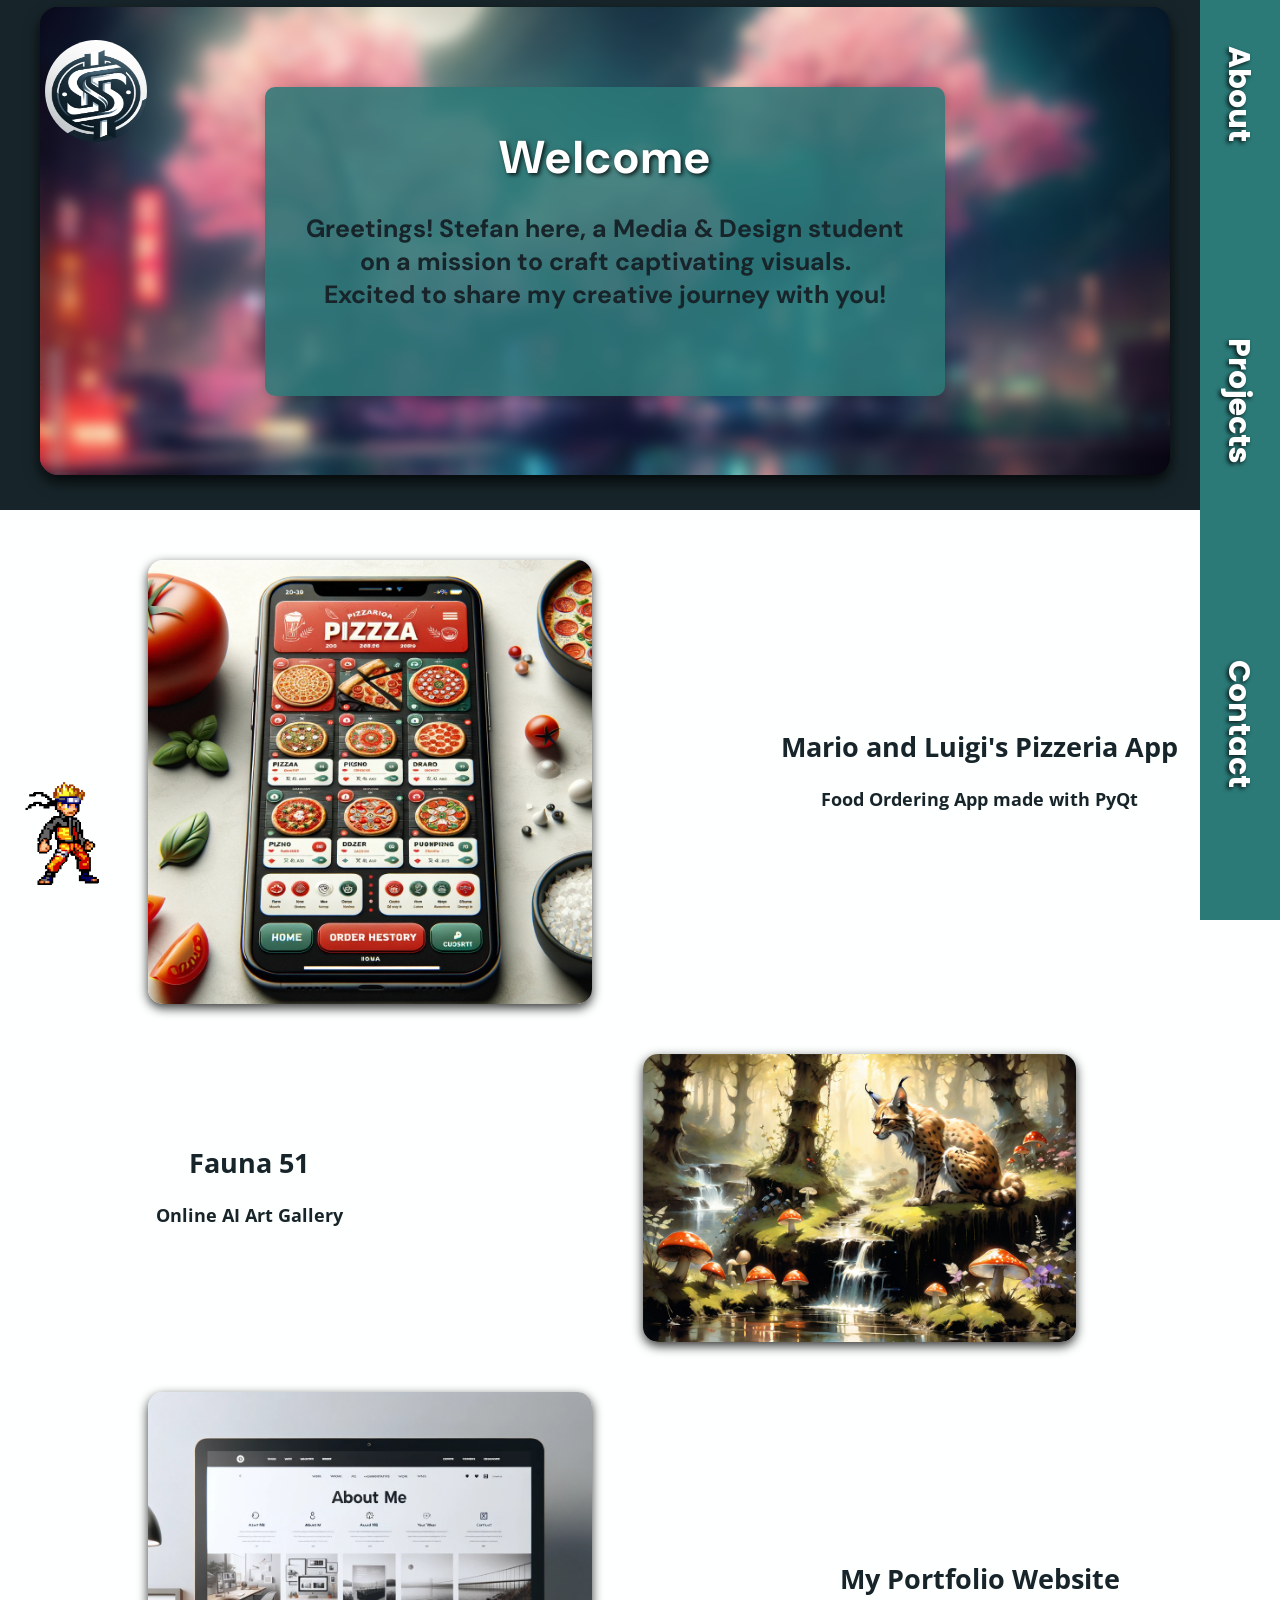
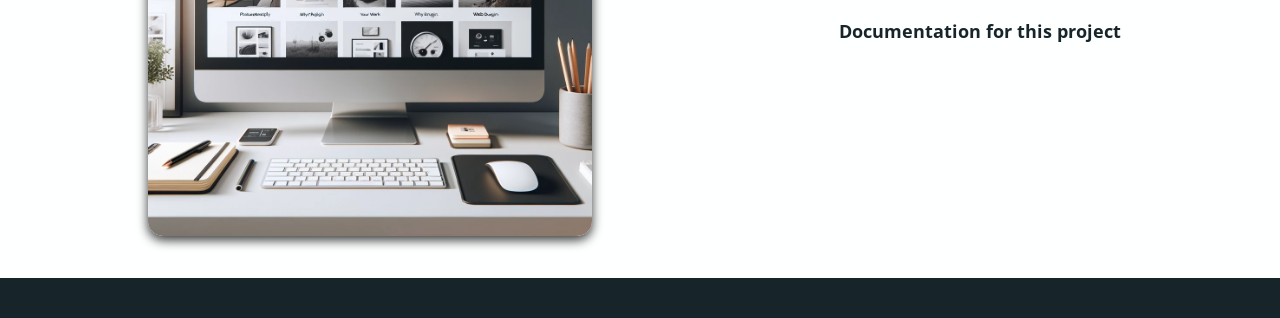
<file: index.html>
<!DOCTYPE html>
<html lang="en">
<head>
    <meta charset="UTF-8">
    <meta name="viewport" content="width=device-width, initial-scale=1.0">
    <link rel="stylesheet" href="https://fonts.googleapis.com/css2?family=Poppins:wght@400;700&display=swap">
    <link rel="stylesheet" href="https://cdnjs.cloudflare.com/ajax/libs/font-awesome/5.15.3/css/all.min.css">
    <link href="https://fonts.googleapis.com/css2?family=Open+Sans:wght@300;400;600&display=swap" rel="stylesheet">
    <link rel="preconnect" href="https://fonts.googleapis.com">
    <link rel="preconnect" href="https://fonts.gstatic.com" crossorigin>
    <link href="https://fonts.googleapis.com/css2?family=DM+Sans:ital,opsz,wght@0,9..40,100..1000;1,9..40,100..1000&display=swap" rel="stylesheet">
    <link rel="stylesheet" href="cssfiles/styles.css">
    <link rel="stylesheet" href="cssfiles/sidebar.css">
    <link rel="stylesheet" href="cssfiles/contact.css">
    <link rel="stylesheet" href="cssfiles/about.css">
    <link rel="stylesheet" href="cssfiles/feedback.css">
    <title>Stefan Tomescu - Portfolio</title>
</head>
<body>
    <!-- Sidebar -->
    <nav class="sidebar" id="main-sidebar">
        <ul>
            <li><a href="#" id="about-link">About</a></li>
            <li><a href="#" id="projects-link">Projects</a></li>
            <li><a href="#" id="contact-link">Contact</a></li>
        </ul>
    </nav>
    <!-- Main content -->
    <section class="main-content">
        <section class="outer-containerheadermain">
            <section class="hero-section">
                <div class="hero-overlay">
                    <h1 class="greeting">Welcome</h1>
                    <p class="intro-text">Greetings! Stefan here, a Media & Design student<br> on a mission to craft captivating visuals.<br> Excited to share my creative journey with you!</p>
                </div>
            </section>
        </section>
            <img src="cssfiles/static/logo.png" alt="Stefan Tomescu Logo" class="name-logo-duck" id="home-link">  
        <!-- Projects gallery -->

        <section class="project-feature">
            <div class="project-image">
                <a href="pizzeria.html">
                    <img src="cssfiles/static/pizzapp.JPG">
                </a>
            </div>
            <div class="project-description">
                <h2>Mario and Luigi's Pizzeria App</h2>
                <p><strong>Food Ordering App made with PyQt</strong></p>
            </div>
        </section>
        
        <section class="project-feature">
            <div class="project-description">
                <h2>Fauna 51</h2>
                <p><strong>Online AI Art Gallery</strong></p>
            </div>
            <div class="project-image">
                <a href="duck.html">
                    <img src="cssfiles/static/backfauna51.jpeg">
                </a>
            </div>
        </section>

        <section class="project-feature">
            <div class="project-image">
                <a href="portfolio.html">
                    <img src="cssfiles/static/portproject.png">
                </a>
            </div>
            <div class="project-description">
                <h2>My Portfolio Website</h2>
                <p><strong>Documentation for this project</strong></p>
            </div>
        </section>
        <!-- Project sidebar -->
        <aside class="projects-sidebar" id="projects-sidebar">
            <h3>Work</h3>
            <div id="projects">
            </div>
            <span id="close-projects" onclick="closeProjectsSidebar()">x</span>
        </aside>
        <!-- About sidebar -->
        <aside class="about-sidebar" id="about-sidebar">
            <div class="about-section">
                <img src="cssfiles/static/Contact.jpg" alt="Your Name" class="profile-picture">
                <h2>About Me</h2>
                <p>Hello! I'm Stefan, a passionate and dedicated software developer with a focus on creating impactful and user-friendly applications. With a strong background in Python, C#, and web development (HTML/CSS), I thrive on challenging projects that require innovative solutions. My goal is to combine technical skills and creativity to develop software that makes a difference.
                </p>
                <ul class="about-highlights">
                    <li>Proficient in Python, C# and C++ with 5 years of experience in developing robust applications.</li>
                    <li>Skilled in front-end development using HTML/CSS, creating responsive and visually appealing interfaces.</li>
                    <li>Experience in Photoshop, Adobe Premier Pro and FLStudio.</li>
                    <li>Strong problem-solving skills with a focus on delivering user-centric solutions.</li>
                </ul>
                <div class="programming-skills">
                    <a href="https://www.python.org/" target="_blank" title="Python"><i class="fab fa-python"></i></a>
                    <a href="https://docs.microsoft.com/en-us/dotnet/csharp/" target="_blank" title="C#"><i class="fab fa-cuttlefish"></i></a> 
                    <a href="https://www.w3.org/html/" target="_blank" title="HTML5"><i class="fab fa-html5"></i></a>
                    <a href="https://www.w3.org/Style/CSS/Overview.en.html" target="_blank" title="CSS3"><i class="fab fa-css3-alt"></i></a>
                    <a href="https://www.cplusplus.com/" target="_blank" title="C++"><i class="fab fa-cuttlefish"></i></a> 
                </div>
    
            </div>
            <span id="close-about" onclick="closeAboutSidebar()">x</span>
        </aside>
    
        <!-- Contact sidebar -->
        <aside class="contact-sidebar" id="contact-sidebar">
            <div class="contact-header">
                <img src="cssfiles/static/About.jpg" alt="Your Name" class="avatar-icon">
                <h2>Contact</h2>
            </div>
            <div id="contact-sidebar">
                <form id="contact-form" class="contact-form">
                    <input type="text" id="name" name="name" placeholder="Your Name" required class="contact-input">
                    <input type="email" id="email" name="email" placeholder="Your Email" required class="contact-input">
                    <input type="text" id="subject" name="subject" placeholder="Subject" required class="contact-input">
                    <textarea id="message" name="message" placeholder="Your Message" required class="contact-input"></textarea>
                    <button type="submit" class="contact-submit">Send Message</button>
                </form>
                <div class="social-media-links">
                    <a href="https://www.instagram.com/yfaneee/" target="_blank" class="social-link"><i class="fab fa-instagram"></i></a>
                    <a href="https://git.fhict.nl/I503826" target="_blank" class="social-link"><i class="fab fa-github"></i></a>
                    <a href="https://www.youtube.com/@racksonz6905/videos" target="_blank" class="social-link"><i class="fab fa-youtube"></i></a>
                </div>
            </div>        
            <span id="close-contact" onclick="closeContactSidebar()">x</span>
        </aside>

        <div class="gif-container">
            <div id="animated-character">
                <img src="cssfiles/static/itachi.gif" alt="Feedback Character" onclick="showFeedbackForm()">
                <span class="hover-text" onclick="showFeedbackForm()">Click me!</span>
            </div>
        </div>
    
        <div id="feedback-modal" class="modal">
            <div class="modal-content">
                <span class="close" onclick="closeFeedbackForm()">&times;</span>
                <h2>Feedback</h2>
                <form id="contact-form" action="https://formspree.io/f/xayrnwwo" method="POST">
                    <div class="form-group">
                        <label for="name">Your Name:</label>
                        <input type="text" id="name" name="name" required>
                    </div>
                    <div class="form-group">
                        <label for="email">Your Email:</label>
                        <input type="email" id="email" name="_replyto" required>
                    </div>
                    <div class="form-group">
                        <label for="feedback">Feedback:</label>
                        <textarea id="feedback" name="message" required></textarea>
                    </div>
                    <div class="form-group">
                        <input type="submit" value="Send Feedback">
                    </div>
                </form>
            </div>
        </div>
    </section>

    <footer class="footer">
    </footer>
    
    <script src="js/script.js"></script>
</body>
</html>
</file>
<file: cssfiles/styles.css>
/* Basic styling and layout for the entire page */
html, body {
    font-family: 'Poppins', sans-serif;
    margin: 0;
    padding: 0;
    background-color: #FEFFFF;
}

/* Scrollbar customization */
html::-webkit-scrollbar {
    display: none; 
}

html {
    -ms-overflow-style: none;  
    scrollbar-width: none; 
}

html, body {
    overflow-y: scroll; 
}

/* Flexbox layout for the left side content */
.left-side {
    margin-right: 20px; 
}

/* Styling and layout for centrally aligned text */
.center-text {
    display: flex;
    flex-direction: column;
    align-items: center; 
    justify-content: center; 
    flex-grow: 1; 
    margin-top: 40px;
}
/* Header styling */
.hero-section {
    display: flex;
    justify-content: center;
    align-items: center;
    position: relative;
    text-align: center;
    box-sizing: border-box;
    background-image: url('static/backgroundindex.jpg');
    background-size: cover;
    background-position: center;
    height: 52vh; 
    margin-top:7px;
    margin-left: 40px;
    margin-right: 50px;
    margin-bottom: 35px;
    border-radius: 18px;
    overflow: hidden;
    box-shadow: 0 7px 15px rgba(0, 0, 0, 0.8); 
    transition: transform 0.3s ease, box-shadow 0.3s ease; 
}

.hero-section::before {
    content: '';
    position: absolute;
    top: -10px;
    left: -10px;
    right: -10px;
    bottom: -10px;
    background-image: url('static/backgroundindex.jpg');
    background-size: cover;
    background-position: center;
    filter: blur(7px); 
}

.hero-overlay {
    max-width: 600px;
    width: 100%;
    padding: 40px;
    background-color: rgba(43, 122, 120, 0.85); 
    border-radius: 10px;
    box-shadow: 0 4px 8px rgba(0, 0, 0, 0.2); 
    color: white;
    position: relative; 
    z-index: 1;
}

.hero-overlay p{
    color:#17252A
}

.hero-overlay h1{
    color:white;
}
.outer-containerheadermain{
    padding:0.1px;
    background-color:#17252A; 
}
.name-logo-duck {
    cursor: pointer;
    transition: transform 0.6s ease-in-out;
    width: 8vw; 
    height: 8vw; 
    border-radius: 50%; 
    overflow: hidden;
    display: block;
    backface-visibility: hidden; 
    position:absolute;
    top: 40px;
    left: 45px;
    z-index: 5;
}

.name-logo-duck:hover {
    opacity: 0.8; 
}

/* Main content styling */
.main-content {
    margin-right: 60px;
}

/* Styling for a logo with hover effects */
.name-logo {
    margin: 0;
    cursor: pointer;
    transition: opacity 0.3s ease-in-out;
    width: 8vw;
    height: 8vw;
    border-radius: 50%; 
    overflow: hidden;
    display: block; 
}

.name-logo:hover {
    transform: rotateY(360deg); 
    transition: transform 0.6s ease-in-out;
    backface-visibility: hidden;
}

.name-logo:hover {
    opacity: 0.8; 
}

/* Text styling for greeting and intro sections */
.greeting {
    letter-spacing: 2px;
    margin: 0; 
    font-size: 46px;
    font-weight: bold;
    font-family: 'DM Sans', sans-serif;
    text-shadow: 2px 2px 4px rgba(0, 0, 0, 0.8);
    text-align: center;
    color:white;
}

.intro-text {
    font-size: 25px;
    font-family: 'DM Sans', sans-serif; 
    font-weight: bold;
    text-align: center;
    margin-bottom: 45px;
    color:#17252A
}

.project-feature {
    display: flex;
    align-items: center;
    justify-content: center;
    margin: 20px 0;
}

/* Styling for project images */
.project-image img {
    margin-top: 30px;
    width: 60%; 
    height: auto; 
    object-fit: cover;  
    margin-left: auto; 
    margin-right: auto;
    display: block; 
    border-radius: 15px;
    cursor: pointer;
    box-shadow: 0 4px 11px rgba(0, 0, 0, 0.8); 
}

.project-description {
    color:#17252A;
    font-size: large;
    width: 50%; 
    padding: 0 20px;
    text-align: center;
}

/* Button styling with animation */
#feedback-button {
    cursor: pointer;
    background-color: #f0ad4e;
    border-radius: 5px;
    padding: 10px;
    text-align: center;
    animation: pulse 2s infinite;
}

#feedback-button p {
    margin: 0;
    color: white;
    font-weight: bold;
}

/* Container for gif with hover text */
.gif-container {
    position: relative;
    display: inline-block; 
}

.gif-container .hover-text {
    position: absolute;
    bottom: 25px; 
    right: 50px; 
    display: none;
    background-color:#2B7A78;
    color: white; 
    padding: 5px;
    border-radius: 5px;
    font-size: 0.8em;
    z-index: 10;
}

.gif-container:hover .hover-text {
    display: block;
}

/* Style for a close button with hover effect */
.close {
    position: absolute;
    top: 15px; 
    right: 15px; 
    color: #aaa; 
    font-size: 28px; 
    font-weight: bold;
    cursor: pointer;
}

.close:hover,
.close:focus {
    color: black;
    text-decoration: none;
    cursor: pointer;
}

.footer{
    background-color: #17252A;
    color: white;
    padding: 20px;
    text-align: center;
}

/* Responsive design adjustments for smaller screens */
@media screen and (max-width: 600px) {
    .project-feature {
        flex-direction: column;
    }

    .project-image img, .project-description {
        width: 80%; 
    }

    .sidebar a {
        font-size: 14px; 
        max-height: 3em; 
    }

    .sidebar {
        position: static; 
    }

    .content, .sidebar {
        width: 100%; 
    }

    body, p, h1, h2, h3 {
        font-size: smaller; 
    }

    .greeting{
        font-size: 18px;
    }

    .intro-text {
        font-size: 18px;
    }

    .name-logo {
        top: 20px;
        left: 20px;
        width: 100px;
        height: 100px;
    }
}

/*
</file>
<file: cssfiles/sidebar.css>
/* Styling for a fixed sidebar */
.sidebar {
    height: 100%;
    width: 80px;
    position: fixed;
    z-index: 1;
    top: 0;
    right: 0;
    background-color: #2B7A78;
    overflow: hidden;
    justify-content: flex-start;
    flex-direction: column;
    padding-top: 20px;
}

/* Style for sidebar header */
.projects-sidebar h3 {
    margin: 0;
    font-size: 46px;
    color: white;
    text-shadow: 2px 2px 4px rgba(0, 0, 0, 0.8);
    position: absolute;
    font-family: 'Poppins', sans-serif;
    top: 50px;
}

/* List styling within the sidebar */
.sidebar ul {
    list-style: none;
    padding: 0;
}

/* List item styling within the sidebar */
.sidebar li {
    margin-bottom: 180px;
    white-space: nowrap;
}

/* Styling for links within the sidebar */
.sidebar a {
    padding: 10px 8px 6px 16px;
    text-decoration: none;
    font-family: 'Poppins', sans-serif;
    font-size: 30px;
    font-weight: bold;
    color: white;
    text-shadow: 2px 2px 4px rgba(0, 0, 0, 0.8);
    display: block;
    writing-mode: vertical-rl;
}

.about, .projects, .contact {
    padding: 50px 20px;
}

.contact-sidebar {
    position: fixed;
    top: 0;
    right: 0;
    height: 100vh;
    width: 50%; 
    background-color: #40E0D0;
    display: flex;
    flex-direction: column;
    justify-content: space-around;
    align-items: center;
    padding-right: 20px;
    display: none; 
    z-index: 2;
}

.projects-sidebar{
    position: fixed;
    top: 0;
    right: 0;
    height: 100vh;
    width: 50%;
    background: linear-gradient(to left, #3AAFA9, #2B7A78);
    display: flex;
    flex-direction: column;
    justify-content: space-around;
    align-items: center;
    padding-right: 20px;
    padding-left: 20px;
    display: none;
    z-index: 2;
}

.about-sidebar {
    position: fixed;
    top: 0;
    right: 0;
    height: 100vh;
    width: 50%;
    background: linear-gradient(to left, #3AAFA9, #2B7A78);
    display: flex;
    flex-direction: column;
    justify-content: space-around;
    align-items: center;
    padding-right: 20px;
    display: none;
    z-index: 2;
}

/* Close button styling for different sections */
#close-contact,
#close-about,
#close-projects {
    position: absolute;
    top: 20px;
    right: 20px;
    cursor: pointer;
    font-size: 40px;
}

/* Grid layout for projects */
#projects {
    display: grid;
    grid-template-columns: repeat(3, 1fr);
    gap: 30px;
    align-content: start;
}

/* Styling for individual projects */
.project {
    position: relative;
    overflow: hidden;
}

/* Styling for images within projects */
.project img {
    width: 84%;
    border-radius: 50%;
    object-fit: cover;
    cursor: pointer;
    transition: transform 0.3s ease, border 0.3s ease;
    margin-top: 10px;
    border: 4px solid transparent;
    aspect-ratio: 1;
}

/* Hover effect for project images */
.project:hover img {
    transform: scale(1.03);
    border: 4px solid #3AAFA9;
}

/* Information overlay for projects */
.project .project-info {
    position: absolute;
    bottom: -100%;
    left: 0;
    width: 82.85%;
    background: #3AAFA9;
    color: #fff;
    padding: 5px;
    text-align: center;
    transition: bottom 0.3s ease;
    overflow: hidden;
}

/* Hover effect to display project information */
.project:hover .project-info {
    bottom: 0;
}

/* Styling for the main content area */
#main-content {
    width: 75%;
    float: left;
}

/* Responsive design adjustments for smaller screens */
@media (max-width: 768px) {
    #main-content {
        width: 100%;
        float: none;
    }
}

/*
</file>
<file: cssfiles/contact.css>
/* Basic font style for the body */
body {
    font-family: 'Open Sans', sans-serif;
}
  
/* Styling for contact sidebar */
#contact-sidebar {
    background: linear-gradient(to left, #3AAFA9, #2B7A78);
    padding: 20px;
    width: 400px; 
    box-shadow: 0 2px 5px rgba(0,0,0,0.2); 
    font-family: Arial, sans-serif; 
}

/* Flexbox layout for contact form */
.contact-form {
    display: flex;
    flex-direction: column;
}

/* Styling for input fields in contact form */
.contact-input {
    padding: 10px;
    margin-bottom: 15px;
    border: 2px solid #007bff;
    border-radius: 5px;
    font-size: 14px;
}

.contact-header {
    text-align: center;
    margin-bottom: 20px;
}

/* Styles for avatar icon in contact header */
.avatar-icon {
    width: 110px; 
    height: 110px; 
    border-radius: 50%; 
    margin-bottom: 10px;
}

/* Heading style within contact header */
.contact-header h2 {
    font-size: 24px; 
    color: white; 
    font-weight: 600; 
}

/* Submit button styling in contact form */
.contact-submit {
    background-color: #007bff; 
    color: white;
    padding: 10px;
    border: none;
    border-radius: 5px;
    cursor: pointer;
    font-size: 16px;
    transition: background-color 0.3s;
}

.contact-submit:hover {
    background-color: #0056b3; 
}

/* Social media links styling */
.social-media-links {
    text-align: center;
    margin-top: 20px;
}

.social-link {
    display: inline-block;
    margin: 0 5px;
    color: #007bff; 
    font-size: 25px;
    transition: color 0.3s;
}

/* Hover effect for social links */
.social-link:hover {
    color: #0056b3;
}

.contact-input, .contact-submit {
    box-shadow: 0 4px 8px rgba(0, 0, 0, 0.1);
    border-radius: 8px;
    font-size: 16px;
    font-weight: 400;
}

/* Transition effect for inputs, buttons, and social links */
.contact-input, .contact-submit, .social-link {
    transition: all 0.3s ease;
}

/* Hover effects for inputs, buttons, and social links */
.contact-input:hover, .contact-submit:hover, .social-link:hover {
    box-shadow: 0 2px 5px rgba(0,0,0,0.2);
}

/* Responsive adjustments for contact sidebar on smaller screens */
@media screen and (max-width: 768px) {
    #contact-sidebar {
        width: 100%;
        padding: 10px;
    }
}

/*
</file>
<file: cssfiles/about.css>
/* Styling for the about section */
.about-section {
    box-shadow: 0 2px 4px rgba(0, 0, 0, 0.1); 
    padding: 20px;
    margin-bottom: 20px; 
    background: linear-gradient(to right, #3AAFA9, #2B7A78); 
    border-radius: 8px; 
    text-align: center;
    max-width: 90%; 
    margin-left: auto;
    margin-right: auto;
}

.about-section * {
    margin-top: 10px;
    margin-bottom: 10px;
}

.about-section h2 {
    font-size: 17px; 
    color: #333; 
}

.about-sidebar p,.about-sidebar li,.about-sidebar h2{
    text-shadow: 2px 2px 4px rgba(0,0,0,0.8);
}

.about-section p {
    font-size: 17px; 
    text-align: justify;
}

.about-highlights {
    list-style: none;
    padding: 0;
    margin-bottom: 20px;
}

.about-highlights li {
    margin-bottom: 5px; 
}

.social-media-links a {
    margin: 0 5px;
    color: inherit; 
}

.programming-skills {
    display: flex;
    justify-content: center;
    align-items: center;
}

.programming-skills a {
    margin: 0 10px;
    font-size: 33px;
}

/* Specific color styling for different programming language icons */
.programming-skills a[title="Python"] i {
    color: #3776AB; 
}

.programming-skills a[title="C#"] i {
    color: #239120; 
}

.programming-skills a[title="HTML5"] i {
    color: #E34F26; 
}

.programming-skills a[title="CSS3"] i {
    color: #1572B6; 
}

.programming-skills a[title="C++"] i {
    color: #00599C; 
}

.about-section {
    text-align: center;
}

.about-section p, .about-highlights {
    text-align: left;
    margin: 0 auto;
    max-width: 80%; 
}

/* Styling for the profile picture */
.profile-picture {
    width: 100px;
    height: 100px;
    border-radius: 50%;
    box-shadow: 0 1px 3px rgba(0, 0, 0, 0.2);
    display: block;
    margin: 0 auto;
}

.profile-picture {
    margin-bottom: 15px;
}

.about-section h2 {
    background: 0;
    color:white;
    margin-bottom: 10px;
}

.about-section p {
    color:white;
    margin-bottom: 20px;
}

.about-highlights {
    color:white;
    margin-bottom: 20px;
}

.programming-skills {
    margin-bottom: 20px;
}

.skills-container {
    width: 60%;
    margin: auto;
    overflow: hidden;
}

.skill {
    margin-bottom: 15px;
}

.skill p {
    margin: 0;
}

.skill-bar {
    height: 20px;
    background-color: #ddd;
}

.skill-per {
    height: 100%;
    background-color: #4CAF50;
    text-align: right;
    line-height: 20px;
    color: white;
    padding-right: 5px;
    transition: 1s ease;
}

/* Responsive adjustments for about section on smaller screens */
@media (max-width: 768px) {
    .about-section {
        max-width: 100%;
        padding: 15px;
    }
}

/*
</file>
<file: cssfiles/feedback.css>
/* Animated character styles */
#animated-character {
    position: fixed;
    bottom: 10px;
    z-index: 1000; 
    cursor: pointer; 
}

#animated-character img {
    width: 150px; 
    height: auto; 
}

#animated-character-artwork {
    position: fixed;
    bottom: 10px;
    z-index: 1000; 
    cursor: pointer; 
}

#animated-character-artwork img {
    width: 200px; 
    height: auto; 
}

/* Modal window styles */
.modal {
    display: none;
    position: fixed; 
    z-index: 1001; 
    left: 0;
    top: 0;
    width: 100%;
    height: 100%; 
    overflow: auto; 
    background-color: rgb(0,0,0); 
    background-color: rgba(0,0,0,0.4); 
    padding-top: 100px; 
}

.modal-content {
    background: linear-gradient(to right, #3AAFA9, #2B7A78);
    margin: auto;
    padding: 25px;
    border: 1px solid #888;
    width: 50%; 
    box-shadow: 0 4px 8px 0 rgba(0,0,0,0.2);
    animation: fadeIn 0.5s;
}

/* Close button styles */
.close {
    color: #aaa;
    float: right;
    font-size: 28px;
    font-weight: bold;
}

.close:hover,
.close:focus {
    color: black;
    text-decoration: none;
    cursor: pointer;
}

.form-group {
    margin-bottom: 15px; 
}

.modal-content form label {
    display: block; 
    margin-bottom: 5px; 
}

/* Input and textarea styling in the modal */
.modal-content form input[type="text"],
.modal-content form input[type="email"],
.modal-content form textarea {
    width: 100%; 
    padding: 10px;
    margin-bottom: 10px; 
    border: 1px solid #ccc;
    border-radius: 4px;
}

.modal-content form input[type="submit"] {
    background-color: #4CAF50; 
    color: white; 
    padding: 15px 32px; 
    margin: 8px 0; 
    border: none;
    border-radius: 4px;
    cursor: pointer; 
    font-size: 16px; 
    transition: all 0.3s ease-in-out;
}

/* Hover effect for submit button */
.modal-content form input[type="submit"]:hover {
    background-color: #45a049; 
    box-shadow: 0 5px 10px 0 rgba(0,0,0,0.2); 
    transform: scale(1.05);
}

/* Fade-in animation */
@keyframes fadeIn {
    from { opacity: 0; }
    to { opacity: 1; }
}

/* Responsive design adjustments */
@media screen and (max-width: 600px) {
    .modal-content {
        width: 80%; 
    }
}

/*
</file>
